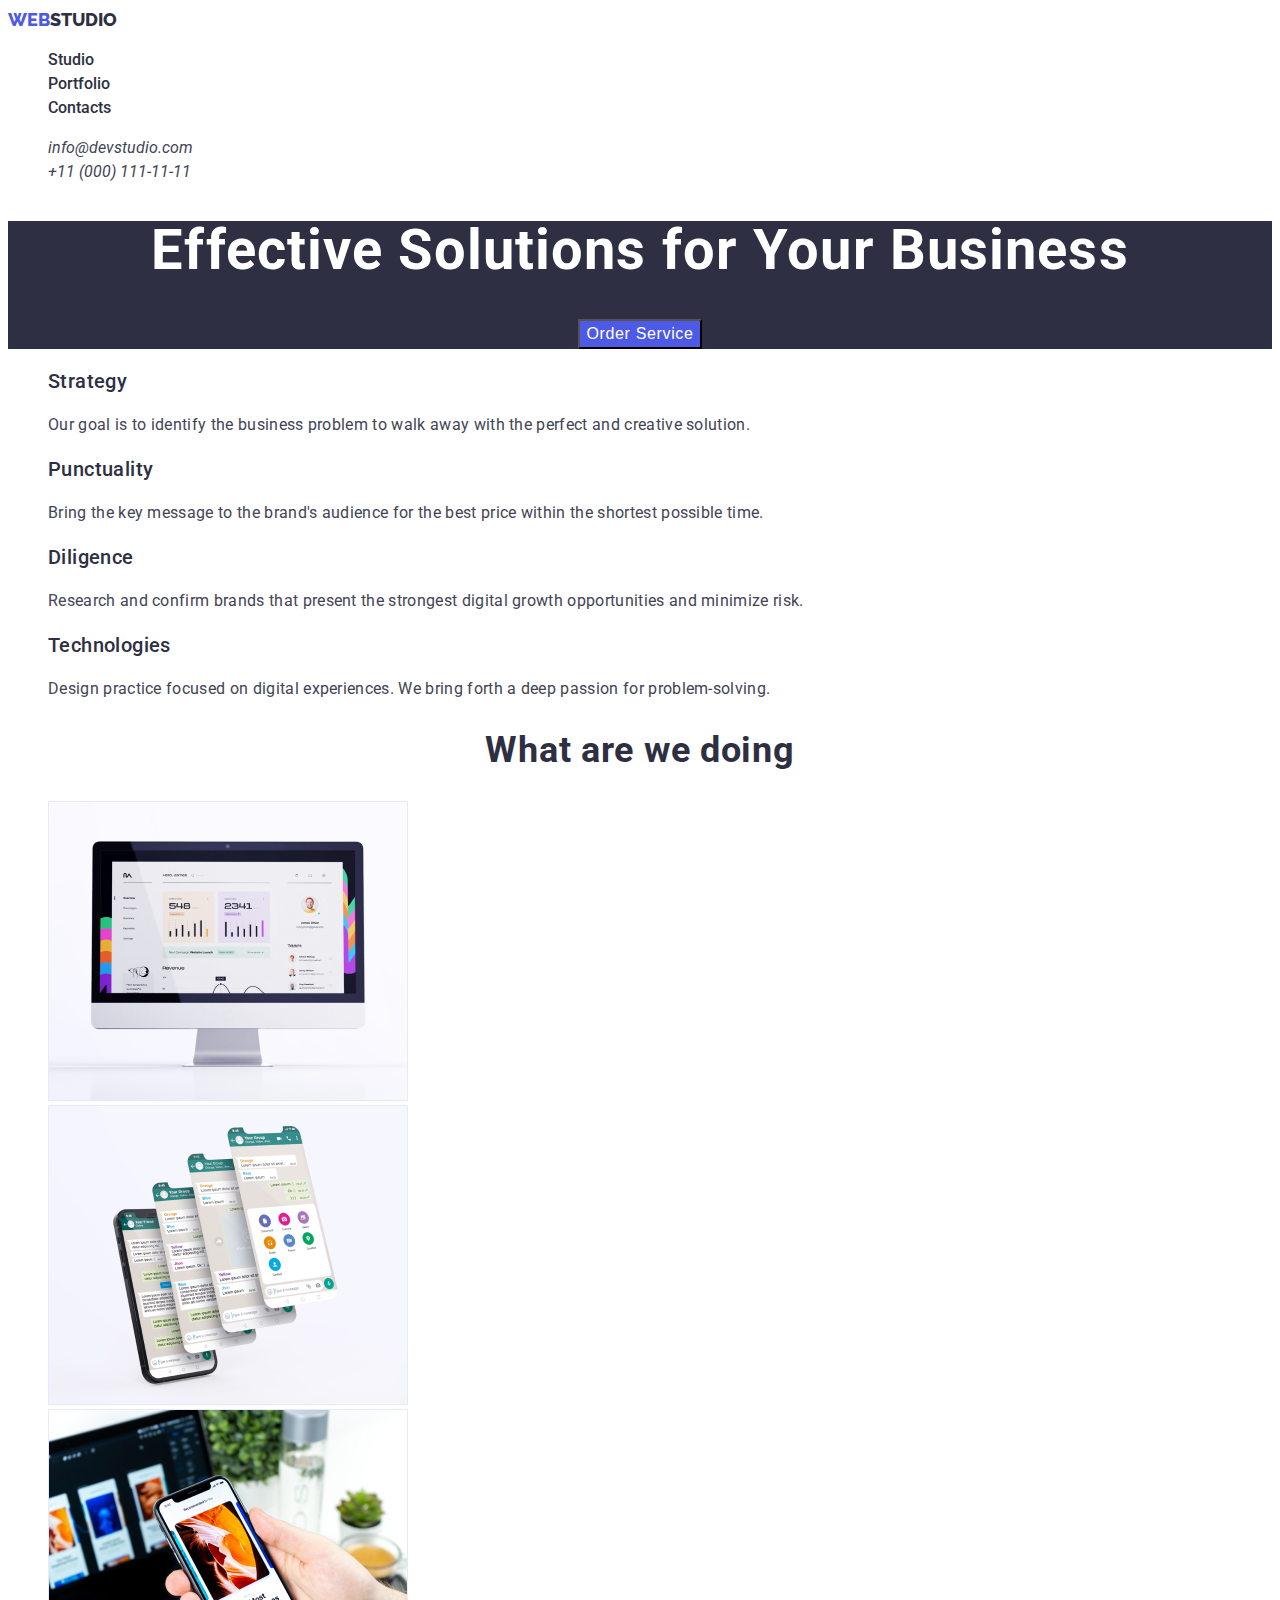
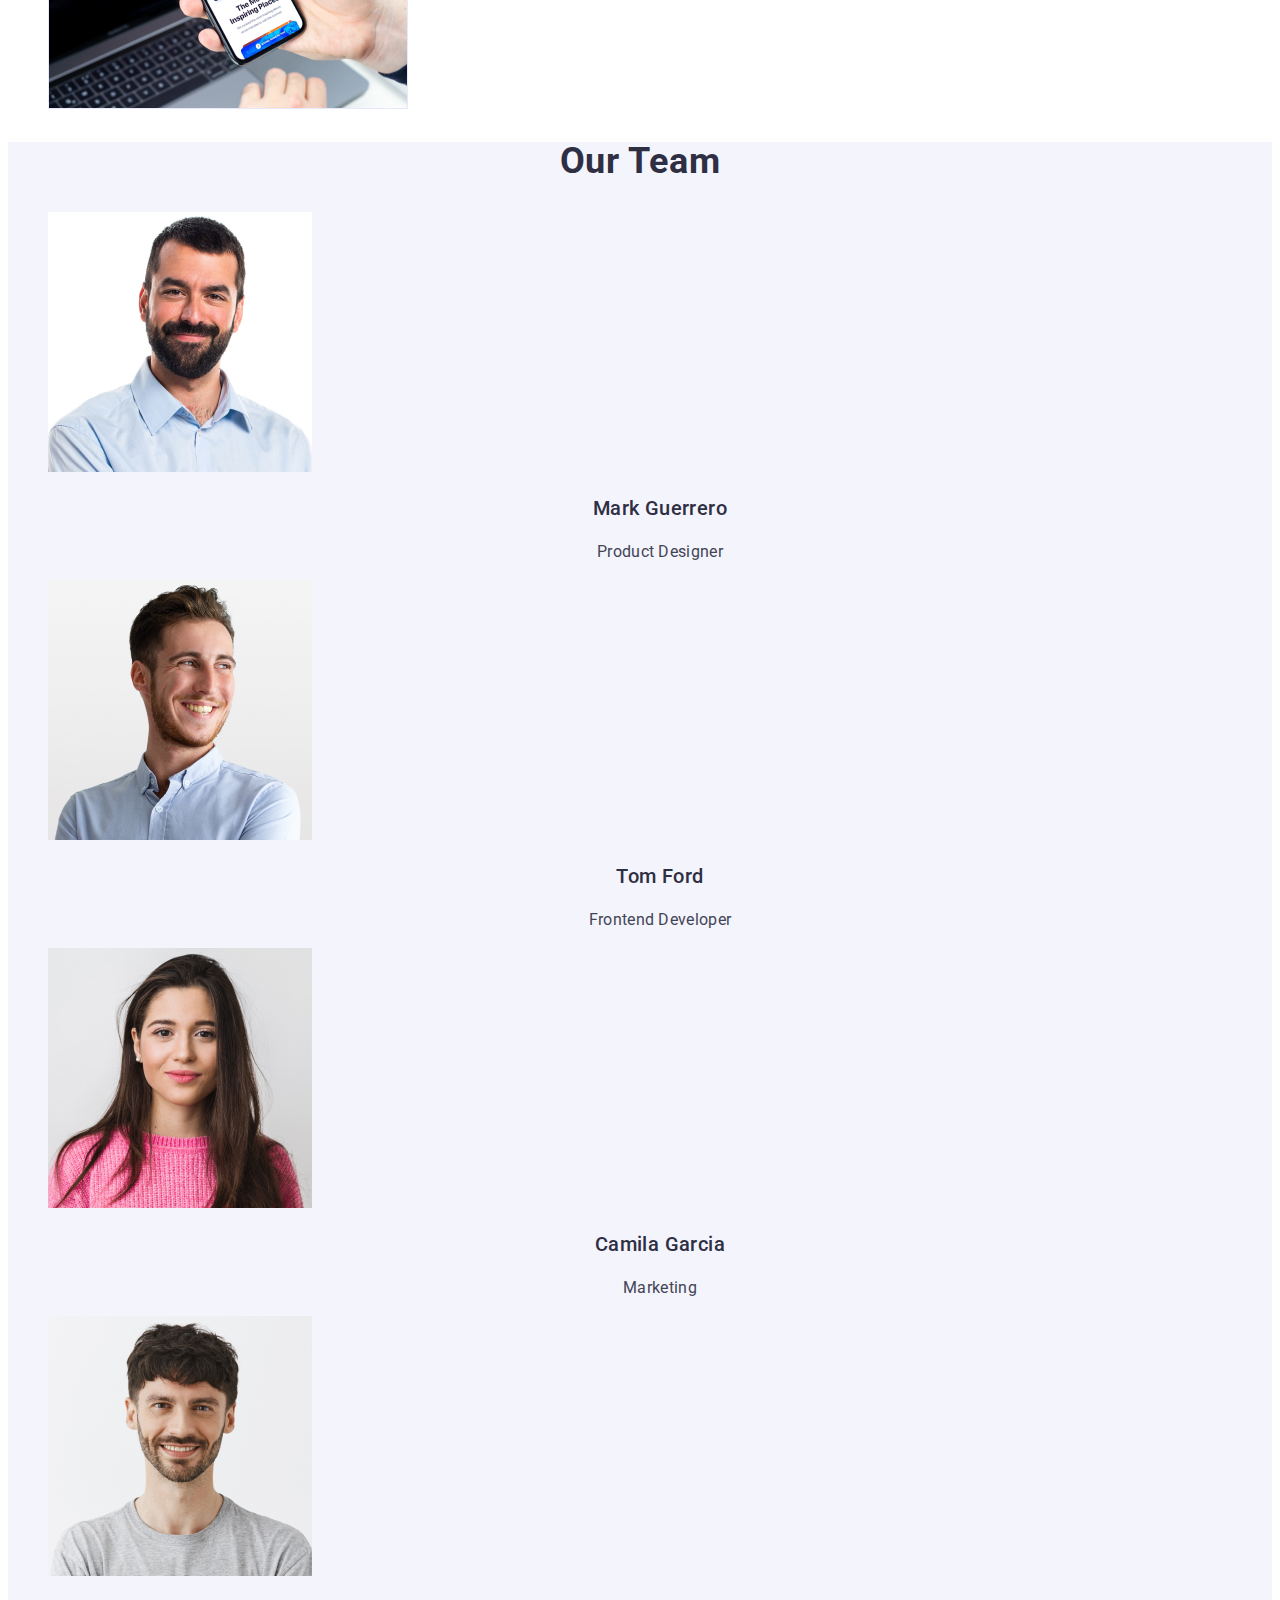
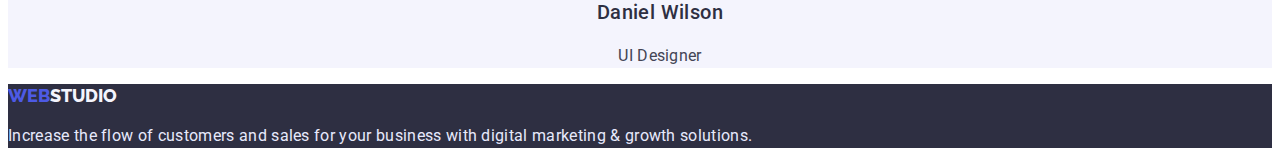
<file: index.html>
<!DOCTYPE html>
<html lang="en">
  <head>
    <meta charset="UTF-8" />
    <meta http-equiv="X-UA-Compatible" content="IE=edge" />
    <meta name="viewport" content="width=device-width, initial-scale=1.0" />
    <title>WebStudio</title>
    <link
      href="https://fonts.googleapis.com/css2?family=Raleway:wght@800&family=Roboto:wght@400;500;700;900&display=swap"
      rel="stylesheet"
    />
    <link rel="stylesheet" href="./css/styles.css" />
  </head>
  <body>
    <!-- head of page -->
    <header class="header">
      <!-- navigation -->
      <nav class="navigation">
        <a class="logo link" href="./index.html"
          ><span class="span-logo">Web</span>Studio</a
        >
        <ul class="list">
          <li><a class="link studio" href="">Studio</a></li>
          <li>
            <a class="link portfolio" href="./portfolio.html">Portfolio</a>
          </li>
          <li><a class="link contacts" href="">Contacts</a></li>
        </ul>
      </nav>
      <!-- contacts -->
      <address>
        <ul>
          <li>
            <a class="mail link" href="mailto:info@devstudio.com"
              >info@devstudio.com</a
            >
          </li>
          <li>
            <a class="phone link" href="tel:+110001111111"
              >+11 (000) 111-11-11</a
            >
          </li>
        </ul>
      </address>
    </header>
    <main>
      <!-- hero section -->
      <section class="hero">
        <h1 class="title-text">Effective Solutions for Your Business</h1>
        <button class="title-button" type="button">Order Service</button>
      </section>
      <!-- Specifics --- section#2 -->
      <section>
        <h2 class="none">Specifics</h2>
        <ul>
          <li>
            <h3 class="post-title">Strategy</h3>
            <p class="post-title-text">
              Our goal is to identify the business problem to walk away with the
              perfect and creative solution.
            </p>
          </li>
          <li>
            <h3 class="post-title">Punctuality</h3>
            <p class="post-title-text">
              Bring the key message to the brand's audience for the best price
              within the shortest possible time.
            </p>
          </li>
          <li>
            <h3 class="post-title">Diligence</h3>
            <p class="post-title-text">
              Research and confirm brands that present the strongest digital
              growth opportunities and minimize risk.
            </p>
          </li>
          <li>
            <h3 class="post-title">Technologies</h3>
            <p class="post-title-text">
              Design practice focused on digital experiences. We bring forth a
              deep passion for problem-solving.
            </p>
          </li>
        </ul>
      </section>
      <!-- What are we doing --- section#3 -->
      <section>
        <h2 class="images-title">What are we doing</h2>
        <ul>
          <li>
            <img
              src="./images/img1.jpg"
              alt="Monitor with web page"
              width="360"
            />
          </li>
          <li>
            <img
              src="./images/img2.jpg"
              alt="Smartfon with application"
              width="360"
            />
          </li>
          <li>
            <img
              src="./images/img3.jpg"
              alt="lap-top and smartfon with application"
              width="360"
            />
          </li>
        </ul>
      </section>
      <!-- Our Team --- section#4 -->
      <section class="team-section">
        <h2 class="team-title">Our Team</h2>
        <ul>
          <li>
            <img src="./images/img11.jpg" alt="photo of a man" width="264" />
            <h3 class="post-team-title">Mark Guerrero</h3>
            <p class="team-text">Product Designer</p>
          </li>
          <li>
            <img src="./images/img12.jpg" alt="photo of a man" width="264" />
            <h3 class="post-team-title">Tom Ford</h3>
            <p class="team-text">Frontend Developer</p>
          </li>
          <li>
            <img src="./images/img13.jpg" alt="photo of a woman" width="264" />
            <h3 class="post-team-title">Camila Garcia</h3>
            <p class="team-text">Marketing</p>
          </li>
          <li>
            <img src="./images/img14.jpg" alt="photo of a man" width="264" />
            <h3 class="post-team-title">Daniel Wilson</h3>
            <p class="team-text">UI Designer</p>
          </li>
        </ul>
      </section>
    </main>
    <footer class="footer">
      <a class="logo link" href="./index.html"
        ><span class="span-logo">Web</span>Studio</a
      >
      <p class="logo-text">
        Increase the flow of customers and sales for your business with digital
        marketing & growth solutions.
      </p>
    </footer>
  </body>
</html>
</file>
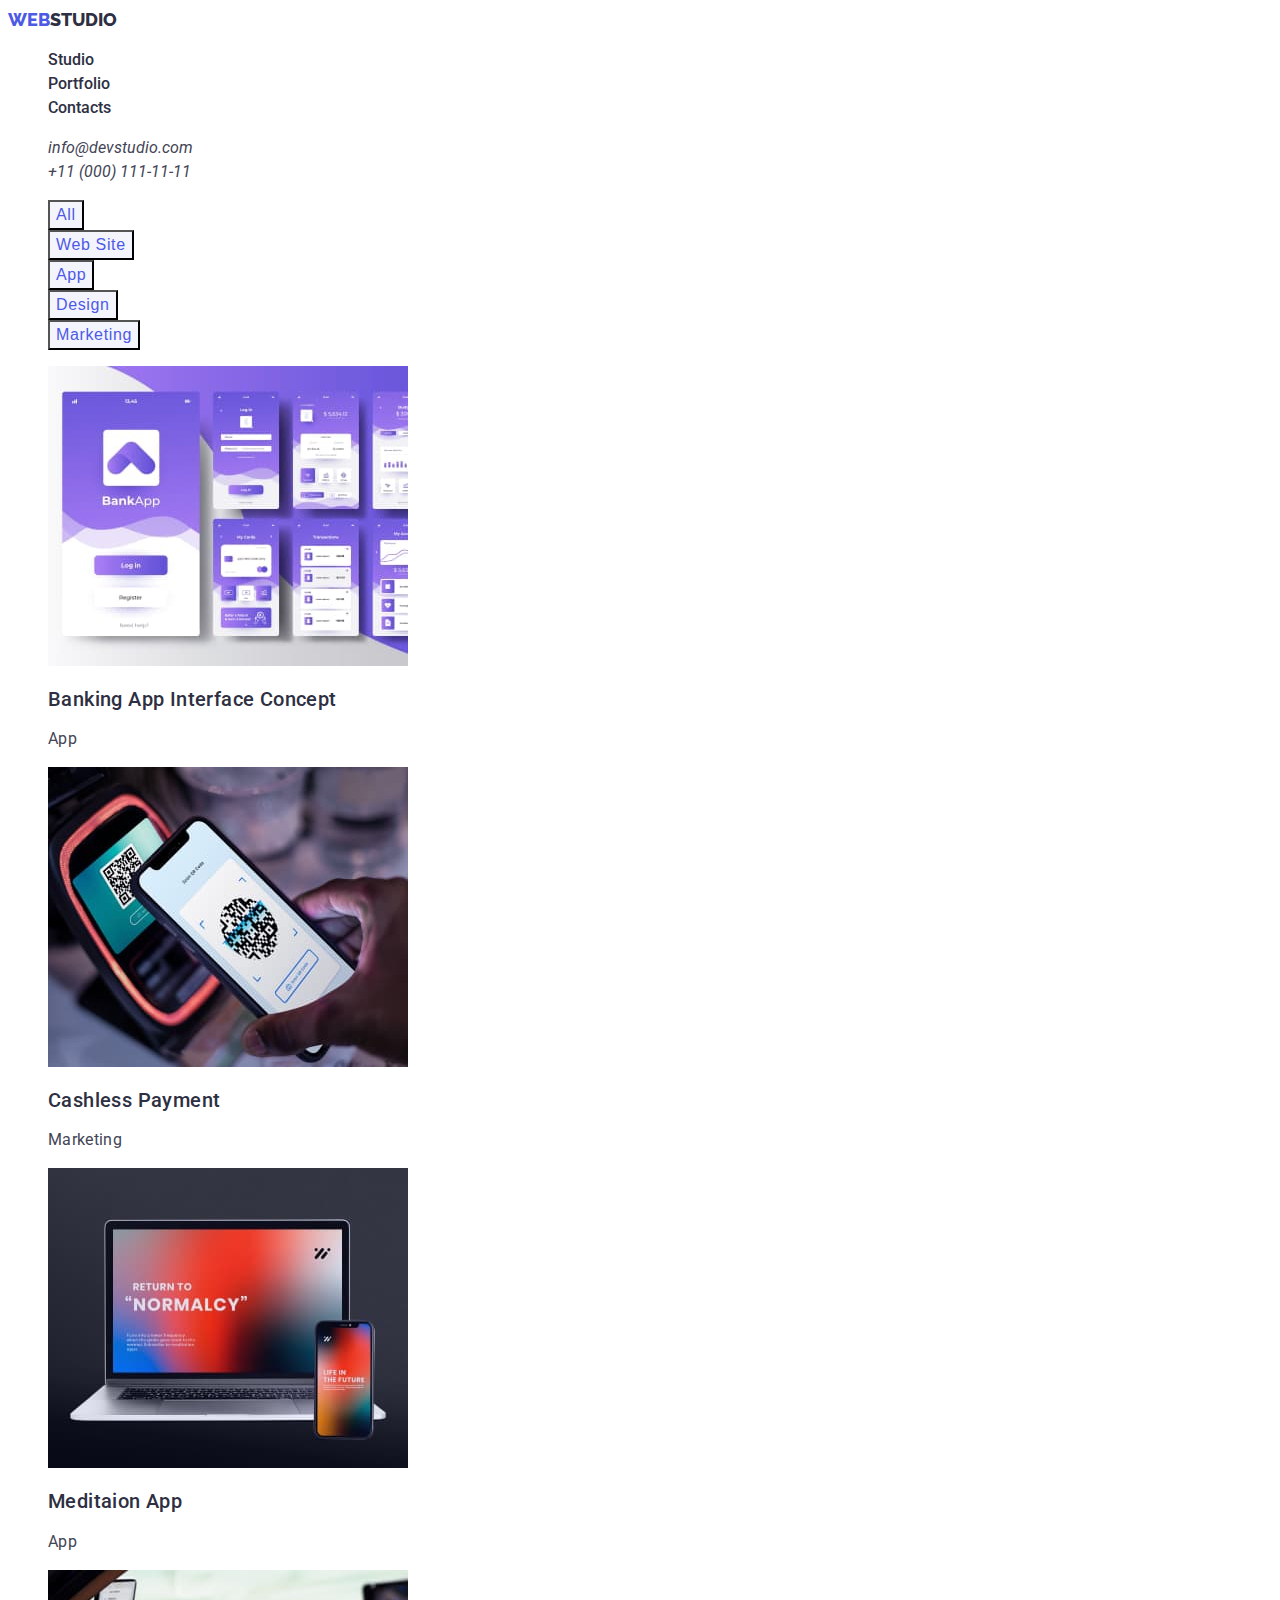
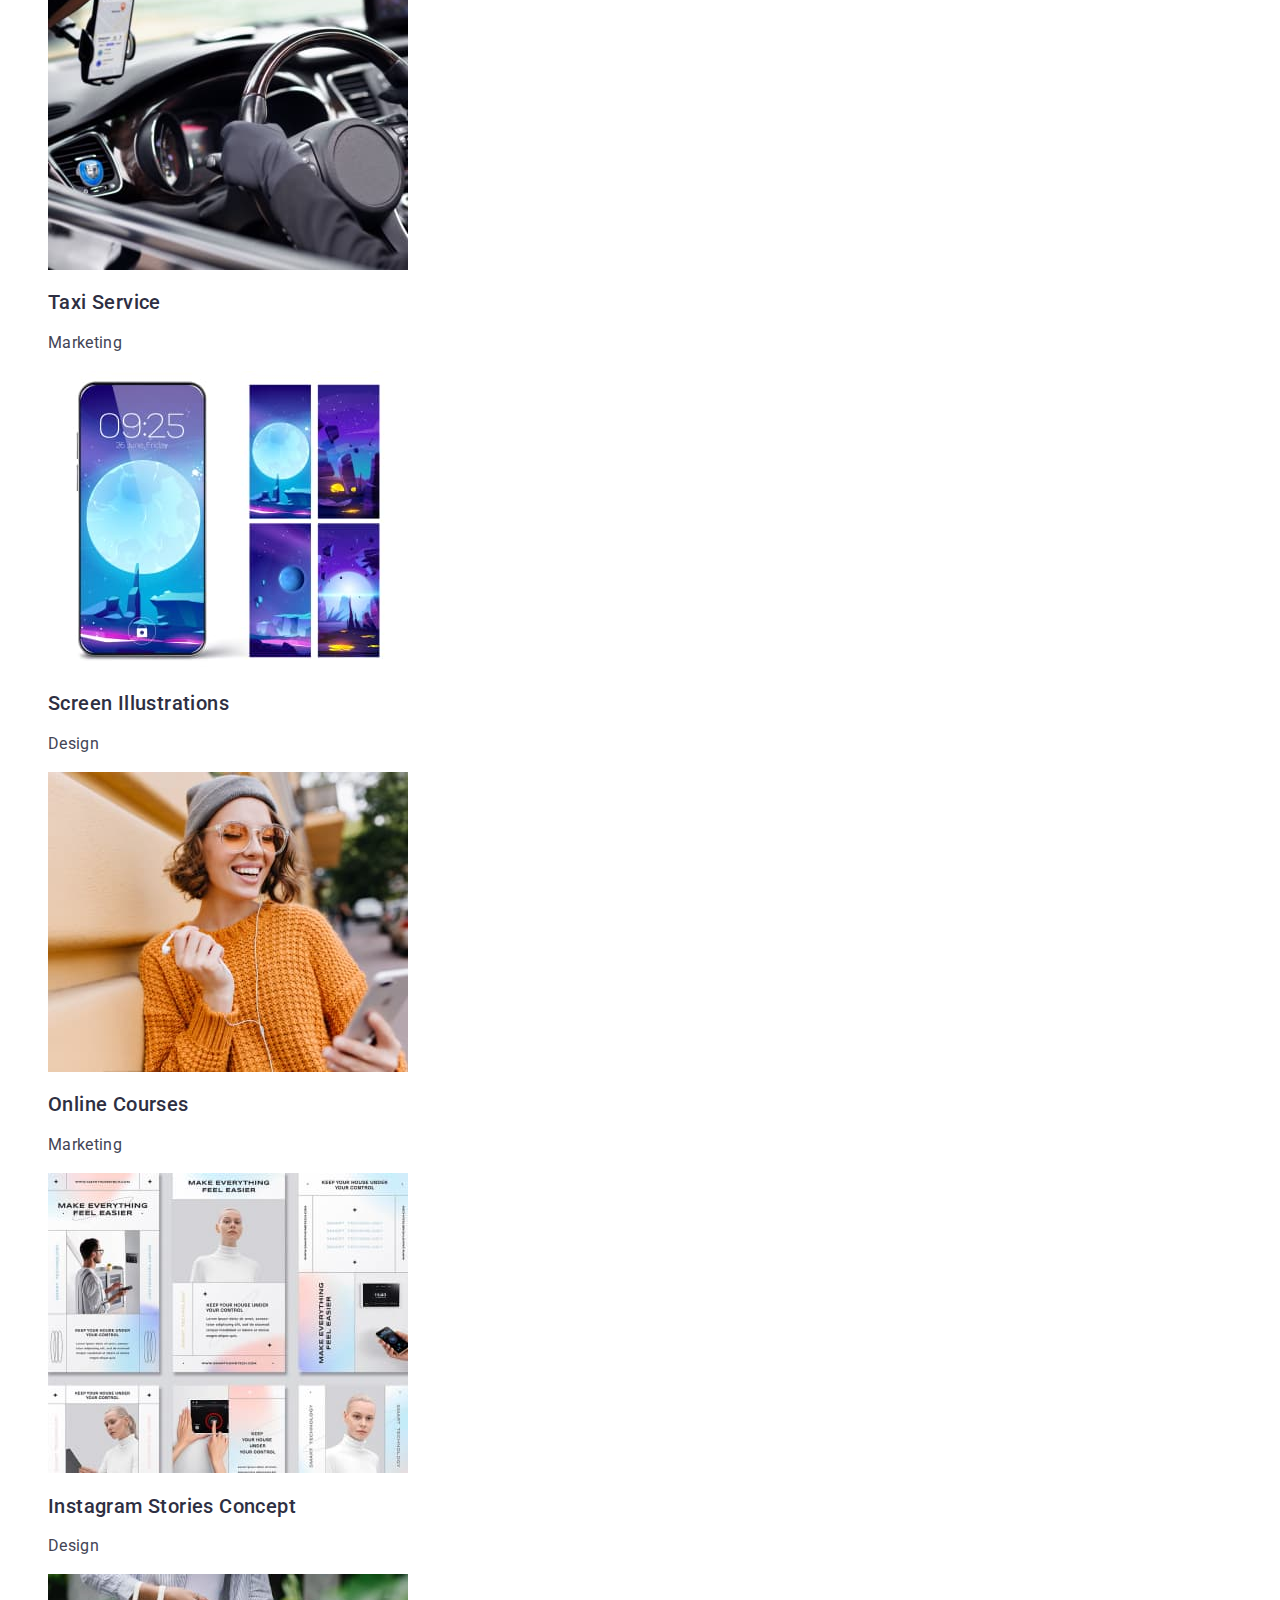
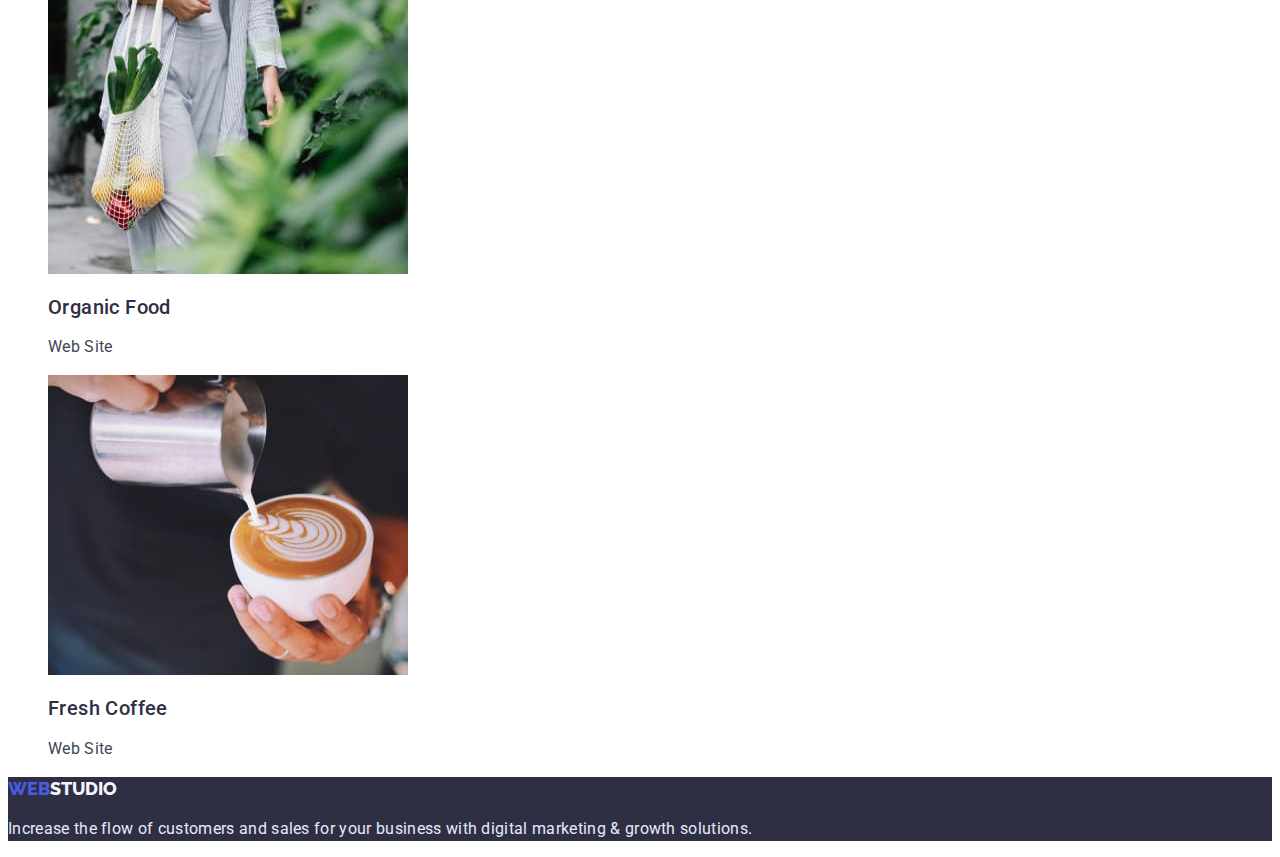
<file: portfolio.html>
<!DOCTYPE html>
<html lang="en">
  <head>
    <meta charset="UTF-8" />
    <meta http-equiv="X-UA-Compatible" content="IE=edge" />
    <meta name="viewport" content="width=device-width, initial-scale=1.0" />
    <link href="./css/styles.css" rel="stylesheet" />
    <link rel="preconnect" href="https://fonts.googleapis.com" />
    <link rel="preconnect" href="https://fonts.gstatic.com" crossorigin />
    <link
      href="https://fonts.googleapis.com/css2?family=Raleway:wght@800&family=Roboto:wght@400;500;700;900&display=swap"
      rel="stylesheet"
    />

    <title>Portfolio</title>
  </head>
  <body>
    <!-- head of page -->
    <header class="header">
      <!-- navigation -->
      <nav class="navigation">
        <a class="logo" href="./index.html"
          ><span class="span-logo">Web</span>Studio</a
        >
        <ul>
          <li><a class="link studio" href="./index.html">Studio</a></li>
          <li>
            <a class="link portfolio" href="./portfolio.html">Portfolio</a>
          </li>
          <li><a class="link contacts" href="">Contacts</a></li>
        </ul>
      </nav>
      <!-- contacts -->
      <address>
        <ul>
          <li>
            <a class="mail link" href="mailto:info@devstudio.com"
              >info@devstudio.com</a
            >
          </li>
          <li>
            <a class="phone link" href="tel:+110001111111"
              >+11 (000) 111-11-11</a
            >
          </li>
        </ul>
      </address>
    </header>
    <main>
      <!-- list of works section -->
      <section>
        <h1 class="none">List of works</h1>
        <ul>
          <li><button class="button-all" type="button">All</button></li>
          <li><button class="button-web" type="button">Web Site</button></li>
          <li><button class="button-app" type="button">App</button></li>
          <li><button class="button-design" type="button">Design</button></li>
          <li>
            <button class="button-marketing" type="button">Marketing</button>
          </li>
        </ul>
        <ul>
          <li>
            <a href="" class="link">
              <img src="./images/portf1.jpg" alt="Banking App" width="360" />
              <h2 class="post-images-title">Banking App Interface Concept</h2>
              <p class="images-text">App</p>
            </a>
          </li>
          <li>
            <a href="" class="link">
              <img src="./images/portf2.jpg" alt="Payment" width="360" />
              <h2 class="post-images-title">Cashless Payment</h2>
              <p class="images-text">Marketing</p>
            </a>
          </li>
          <li>
            <a href="" class="link">
              <img src="./images/portf3.jpg" alt="App" width="360" />
              <h2 class="post-images-title">Meditaion App</h2>
              <p class="images-text">App</p>
            </a>
          </li>
          <li>
            <a href="" class="link">
              <img src="./images/portf4.jpg" alt="taxi" width="360" />
              <h2 class="post-images-title">Taxi Service</h2>
              <p class="images-text">Marketing</p>
            </a>
          </li>
          <li>
            <a href="" class="link">
              <img
                src="./images/portf5.jpg"
                alt="Screen Illustrations"
                width="360"
              />
              <h2 class="post-images-title">Screen Illustrations</h2>
              <p class="images-text">Design</p>
            </a>
          </li>
          <li>
            <a href="" class="link">
              <img src="./images/portf6.jpg" alt="smile women" width="360" />
              <h2 class="post-images-title">Online Courses</h2>
              <p class="images-text">Marketing</p>
            </a>
          </li>
          <li>
            <a href="" class="link">
              <img
                src="./images/portf7.jpg"
                alt="instagram pages"
                width="360"
              />
              <h2 class="post-images-title">Instagram Stories Concept</h2>
              <p class="images-text">Design</p>
            </a>
          </li>
          <li>
            <a href="" class="link">
              <img
                src="./images/portf8.jpg"
                alt="women with fruits"
                width="360"
              />
              <h2 class="post-images-title">Organic Food</h2>
              <p class="images-text">Web Site</p>
            </a>
          </li>
          <li>
            <a href="" class="link">
              <img
                src="./images/portf9.jpg"
                alt="coffee and milk"
                width="360"
              />
              <h2 class="post-images-title">Fresh Coffee</h2>
              <p class="images-text">Web Site</p>
            </a>
          </li>
        </ul>
      </section>
    </main>
    <footer class="footer">
      <a class="logo link" href="./index.html">
        <span class="span-logo">Web</span>Studio
      </a>
      <p class="logo-text">
        Increase the flow of customers and sales for your business with digital
        marketing & growth solutions.
      </p>
    </footer>
  </body>
</html>
</file>
<file: css/styles.css>
:root {
  --main-text-color: #2e2f42;
  --second-text-color: #434455;
  --main-bg-color: #fff;
  --title-text-color: #fff;
  --second-bg-color: #f4f4fd;
  --btn-bg-color: #f4f4fd;
  --btn-bg-color-active: #4048bf;
  --btn-text-color: #4d5ae5;
  --btn-text-color-active: #fff;
  --title-btn-active-hover: #404bbf;
  --footer-text: #e7e9fc;
}

body {
  font-family: 'Roboto', sans-serif;
  color: var(--main-text-color);
  background-color: var(--main-bg-color);
}

ul {
  list-style: none;
}

.link {
  text-decoration: none;
}

.logo {
  font-family: 'Raleway', sans-serif;
  font-style: normal;
  text-transform: uppercase;
  font-weight: 800;
  font-size: 18px;
  line-height: 1.33;
  color: var(--main-text-color);
  text-decoration: none;
}
.span-logo {
  color: var(--btn-text-color);
}

.studio,
.portfolio,
.contacts {
  font-weight: 500;
  font-size: 16px;
  line-height: 1.5;
  color: var(--main-text-color);
}
.studio:hover,
.studio:focus,
.portfolio:hover,
.portfolio:focus,
.contacts:hover,
.contacts:focus {
  color: var(--btn-text-color);
}

.mail,
.phone {
  font-weight: 400;
  font-size: 16px;
  line-height: 1.5;
  color: var(--second-text-color);
}
.mail:hover,
.mail:focus,
.phone:hover,
.phone:focus {
  color: var(--btn-text-color);
}

.hero {
  background-color: var(--main-text-color);
  text-align: center;
}
.title-text {
  font-weight: 700;
  font-size: 56px;
  line-height: 1.07;
  text-align: center;
  letter-spacing: 0.02em;
  color: var(--main-bg-color);
}

.title-button {
  cursor: pointer;
  background-color: var(--btn-text-color);
  font-weight: 500;
  font-size: 16px;
  line-height: 1.5;
  align-items: center;
  letter-spacing: 0.04em;
  color: var(--title-text-color);
}
.title-button:hover,
.title-button:focus {
  background-color: var(--title-btn-active-hover);
  color: var(--title-text-color);
}

.none {
  position: absolute;
  width: 1px;
  height: 1px;
  margin: -1px;
  border: 0;
  padding: 0;

  white-space: nowrap;
  clip-path: inset(100%);
  clip: rect(0 0 0 0);
  overflow: hidden;
}

.post-title {
  font-weight: 500;
  font-size: 20px;
  line-height: 1.2;
  letter-spacing: 0.02em;
  color: var(--main-text-color);
}

.post-title-text {
  font-weight: 400;
  font-size: 16px;
  line-height: 1.5;
  letter-spacing: 0.02em;
  color: var(--second-text-color);
}

.images-title {
  font-weight: 700;
  font-size: 36px;
  line-height: 1.11;
  text-align: center;
  letter-spacing: 0.02em;

  color: var(--main-text-color);
}

.team-section {
  background-color: var(--second-bg-color);
}

.team-title {
  font-weight: 700;
  font-size: 36px;
  line-height: 1.11;
  text-align: center;
  letter-spacing: 0.02em;
  color: var(--main-text-color);
}

.post-team-title {
  font-weight: 500;
  font-size: 20px;
  line-height: 1.2;
  text-align: center;
  letter-spacing: 0.02em;
  color: var(--main-text-color);
}

.team-text {
  font-weight: 400;
  font-size: 16px;
  line-height: 1.5;
  text-align: center;
  letter-spacing: 0.02em;
  color: var(--second-text-color);
}

.footer .logo {
  color: var(--btn-bg-color);
}

.logo-text {
  font-weight: 400;
  font-size: 16px;
  line-height: 1.5;
  letter-spacing: 0.02em;
  color: var(--footer-text);
}

.footer {
  background-color: var(--main-text-color);
}

.button-all,
.button-web,
.button-app,
.button-design,
.button-marketing {
  cursor: pointer;
  background-color: var(--btn-bg-color);
  font-weight: 500;
  font-size: 16px;
  line-height: 1.5;
  text-align: center;
  letter-spacing: 0.04em;
  color: var(--btn-text-color);
}
.button-all:hover,
.button-all:focus,
.button-web:hover,
.button-web:focus,
.button-app:hover,
.button-app:focus,
.button-design:hover,
.button-design:focus,
.button-marketing:hover,
.button-marketing:focus {
  background-color: var(--btn-bg-color-active);
  color: var(--btn-text-color-active);
}

.post-images-title {
  font-weight: 500;
  font-size: 20px;
  line-height: 1.2;
  letter-spacing: 0.02em;
  color: var(--main-text-color);
}
.images-text {
  font-weight: 400;
  font-size: 16px;
  line-height: 1.5;
  letter-spacing: 0.02em;
  color: var(--second-text-color);
}
</file>
